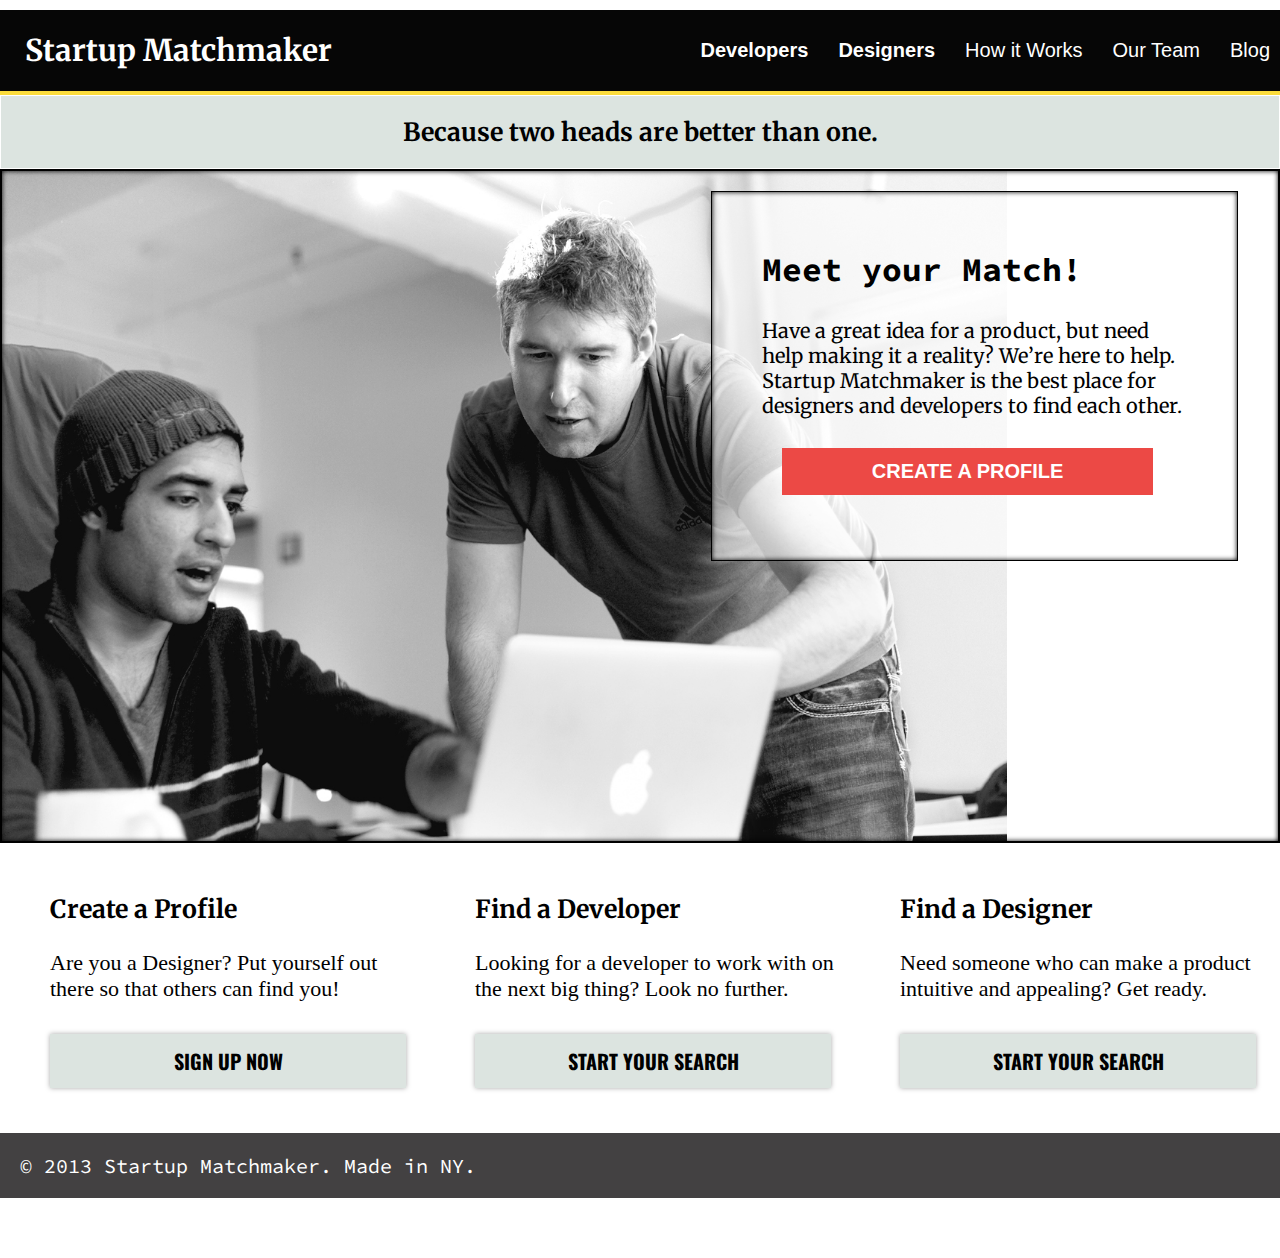
<file: index.html>
<!DOCTYPE html>
<html lang="en">
<head>
    <meta charset="utf-8">
    <meta http-equiv="X-UA-Compatible" content="IE=edge">
    <title>Startup Matchmaker</title> 
    <meta name="description" content="">
    <meta name="viewport" content="width=device-width, initial-scale=1">
    <link rel="shortcut icon" type="image/ico" href="images/favicon.ico" />
    <link href='https://fonts.googleapis.com/css?family=Source+Code+Pro:400,700' rel='stylesheet' type='text/css'>
    <link href='https://fonts.googleapis.com/css?family=Source+Code+Pro:400,700|Merriweather:400,700italic,700' rel='stylesheet' type='text/css'>
    <link href='https://fonts.googleapis.com/css?family=Source+Code+Pro:400,700|Merriweather:400,700italic,700|Oswald' rel='stylesheet' type='text/css'>

    <link rel="stylesheet" href="css/normalize.css">
    <link rel="stylesheet" href="css/main.css">
</head>
<body>
<div class="container">
  <header class="header clearfix">
    <h1><a href="#">Startup Matchmaker</a></h1>
    <nav class="nav">
      <ul>
        <li><strong><a href="developers.html">Developers</a></strong></li>
        <li><strong><a href="designers.html">Designers</a></strong></li>
        <li><a href="how.html">How it Works</a></li>
        <li><a href="team.html">Our Team</a></li>
        <li><a href="blog.html">Blog</a></li>
      </ul>
    </nav>
  </header>


<div class="container1">
  <p class="tagline">Because two heads are better than one.</p>
  <section class="banner">
    <div class="blurb">
      <h2>Meet your Match!</h2>
      <p>Have a great idea for a product, but need help making it a reality? We’re here to help. Startup Matchmaker is the best place for designers and developers to find each other.</p>
      <a class="button" href="#">Create a Profile</a>
    </div>
  </section>
</div>


<div class="container2 clearfix">
  <section class="info">
    <h3>Create a Profile</h3>
    <p>Are you a Designer? Put yourself out there so that others can find you!</p>
    <a class="button" href="">Sign up Now</a>
  </section>
  <section class="info">
    <h3>Find a Developer</h3>
    <p>Looking for a developer to work with on the next big thing? Look no further.</p>
    <a class="button" href="developers.html">Start Your Search</a>
  </section>
  <section class="info">
    <h3>Find a Designer</h3>
    <p>Need someone who can make a product intuitive and appealing? Get ready.</p>
    <a class="button" href="designers.html">Start Your Search</a>
  </section>
</div>
 
 
<footer class="footer">
  <p>&copy; 2013 Startup Matchmaker. Made in NY.</p>
</footer>

</div>
</body>
</html>
</file>
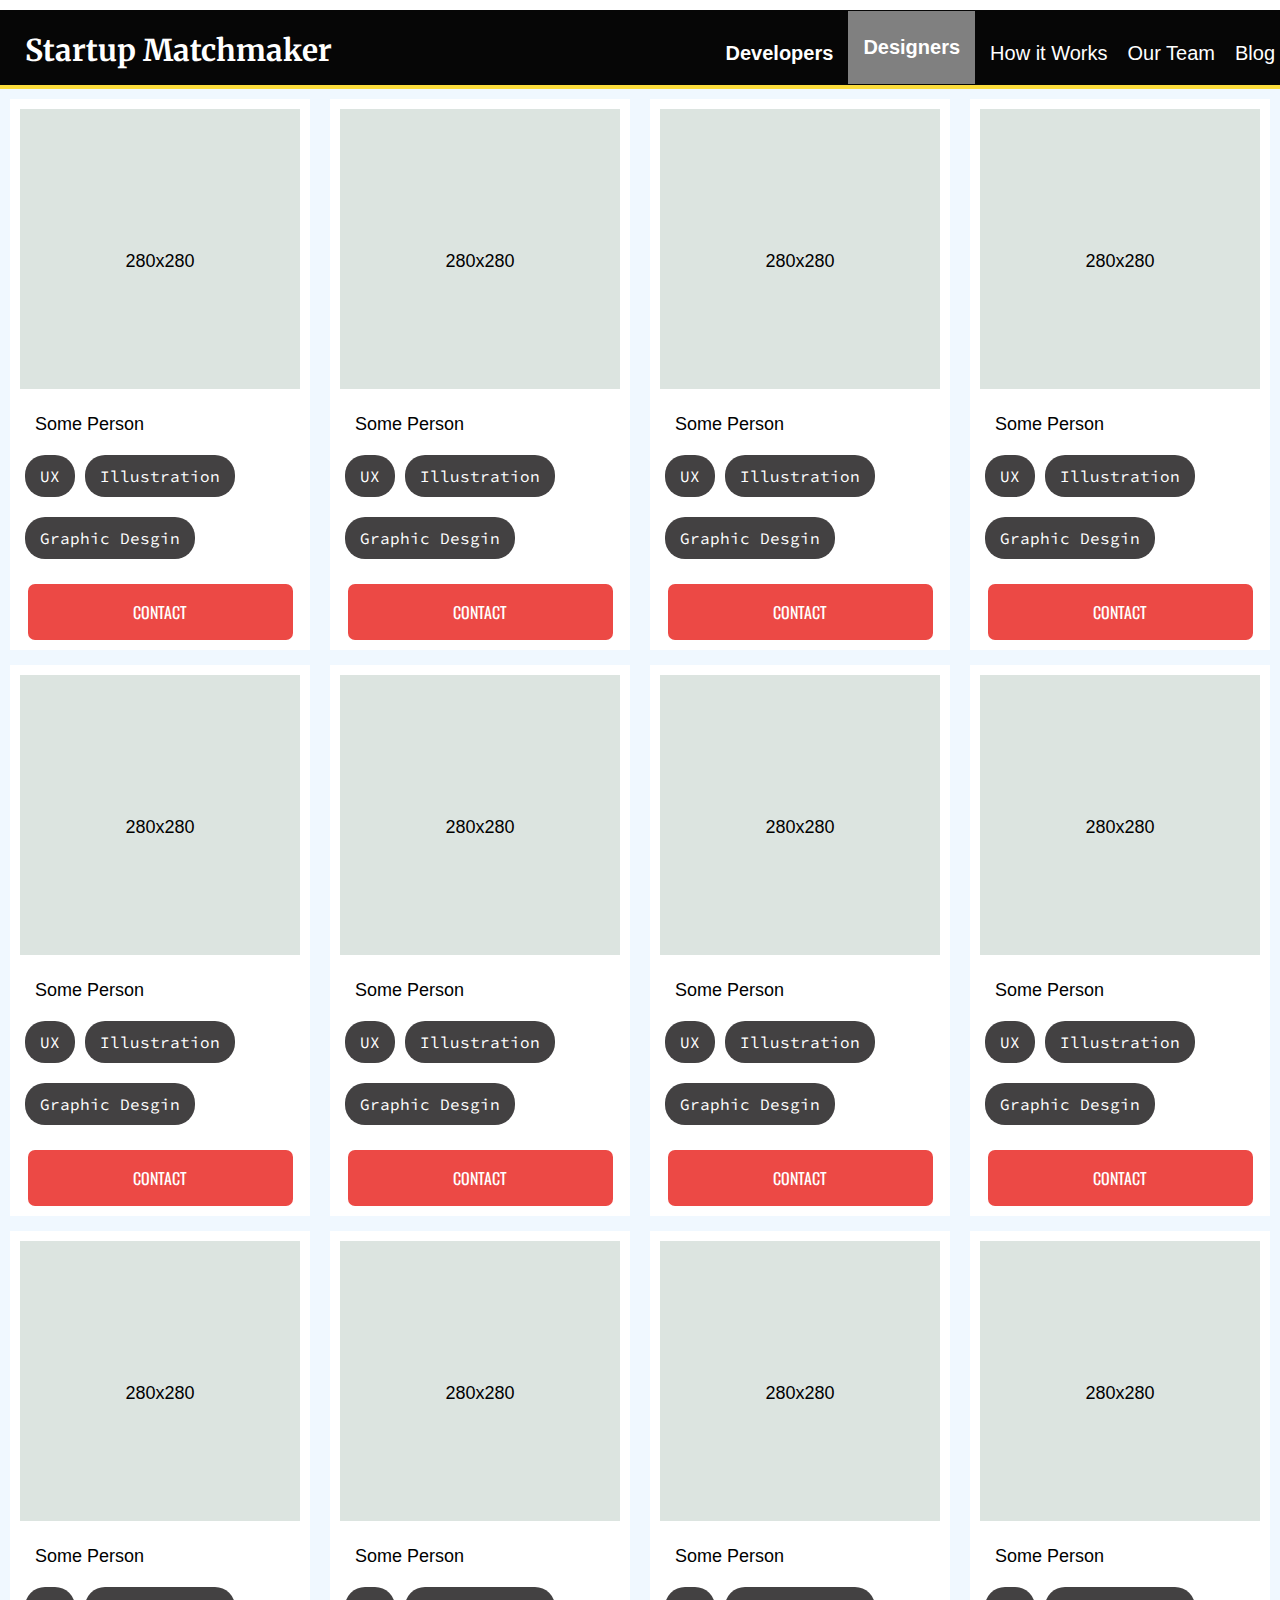
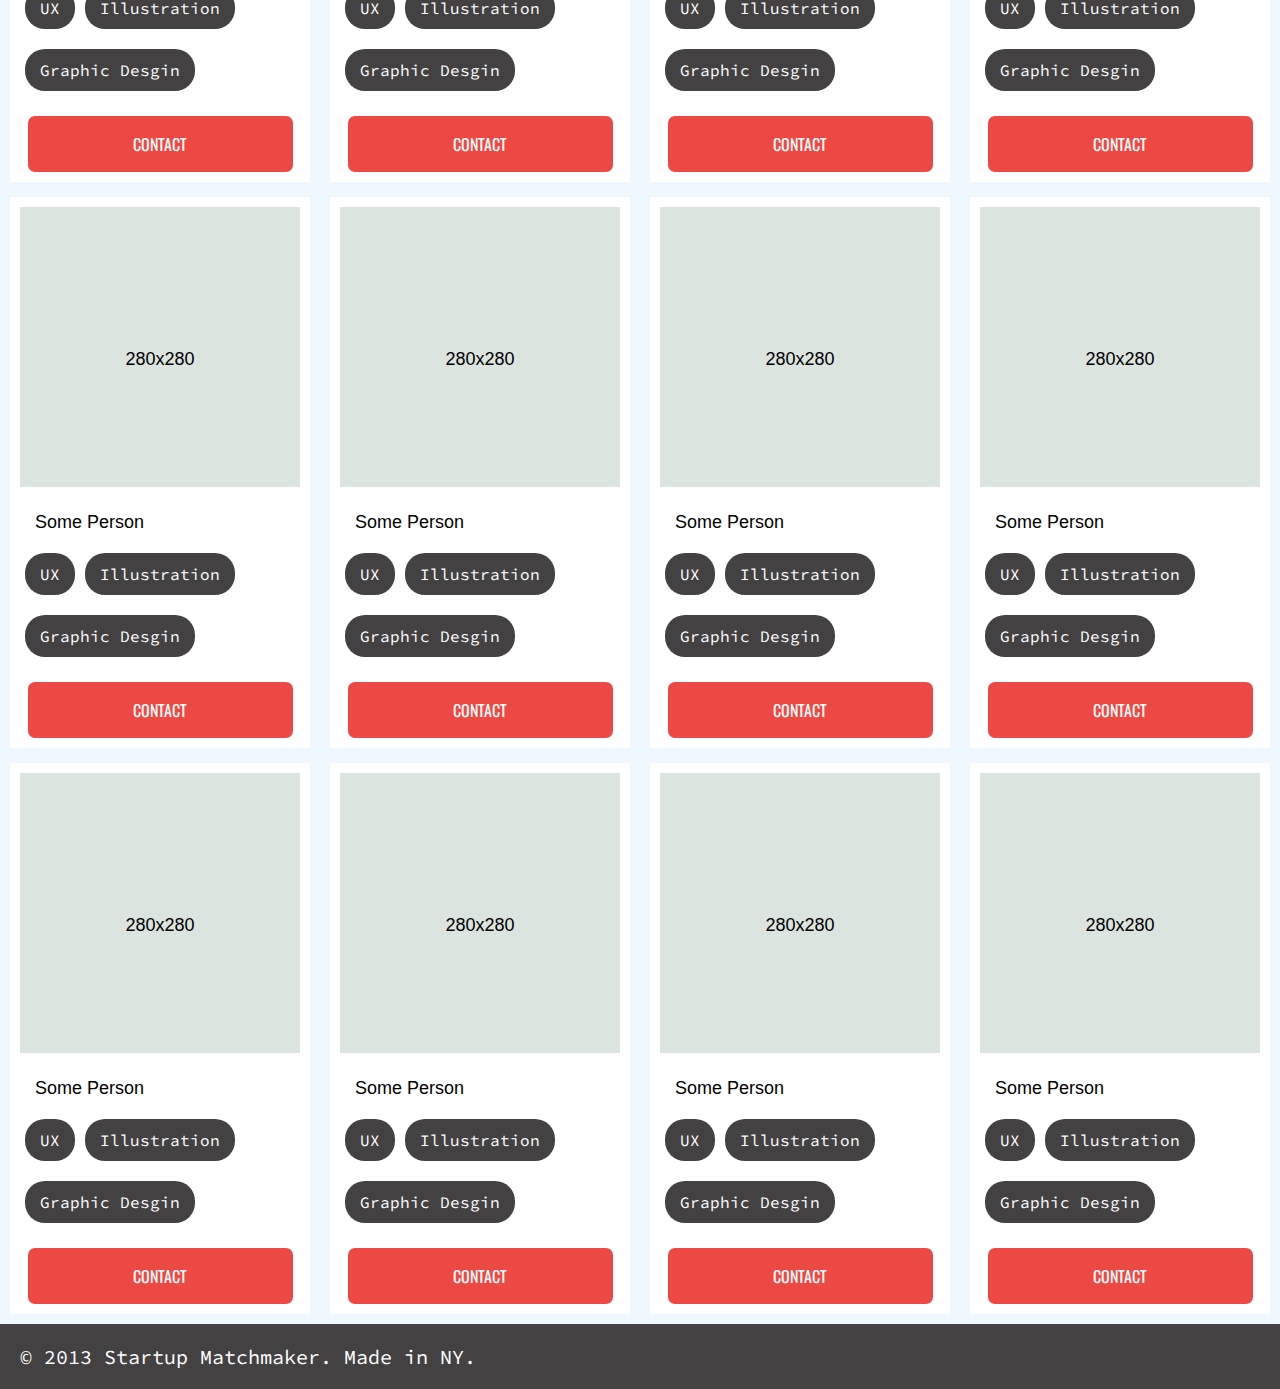
<file: designers.html>
<!DOCTYPE html>
<html lang="en">
<head>
	<meta charset="UTF-8">
	<title>Designers</title>
	 <meta name="description" content="">
    <meta name="viewport" content="width=device-width, initial-scale=1">
    <link rel="shortcut icon" type="image/ico" href="images/favicon.ico" />
    <link href='https://fonts.googleapis.com/css?family=Source+Code+Pro:400,700' rel='stylesheet' type='text/css'>
    <link href='https://fonts.googleapis.com/css?family=Source+Code+Pro:400,700|Merriweather:400,700italic,700' rel='stylesheet' type='text/css'>
    <link href='https://fonts.googleapis.com/css?family=Source+Code+Pro:400,700|Merriweather:400,700italic,700|Oswald' rel='stylesheet' type='text/css'>

	<link rel="stylesheet" href="css/designers.css">

</head>
<body>
	<div class="container clearfix">
		<header class="header clearfix">
			<h1><a href="#">Startup Matchmaker</a></h1>
			<nav class="nav clearfix">
			  	<ul>
			    	<li><strong><a  href="developers.html">Developers</a></strong></li>
			    	<li><strong><a class="selected"href="designers.html">Designers</a></strong></li>
			    	<li><a href="how.html">How it Works</a></li>
			    	<li><a href="team.html">Our Team</a></li>
			    	<li><a href="blog.html">Blog</a></li>
			  	</ul>
			</nav>
		</header>
		<div class="container1">
			<ul class="profiles">
				<li>
					<p class="profile">280x280</p>
					<div class="profile-info">
						<p>Some Person</p>
						<a class="button" href="">UX</a>
					    <a class="button" href="">Illustration</a>
					   <div> 
					   	<a class="button" href="">Graphic Desgin</a>
				   		</div>
				    </div>
				    <a class="button1" href="#">CONTACT</a>
				</li>
				
				<li>
					<p class="profile">280x280</p>
					<div class="profile-info">
						<p>Some Person</p>
						<a class="button" href="">UX</a>
					    <a class="button" href="">Illustration</a>
					  <div><a
					  	 class="button" href="">Graphic Desgin</a>
				   		</div>
				    </div>
				    <a class="button1" href="#">CONTACT</a>
				</li>
				<li>
					<p class="profile">280x280</p>
					<div class="profile-info">
						<p>Some Person</p>
						<a class="button" href="">UX</a>
					    <a class="button" href="">Illustration</a>
					    <div>
					    	<a class="button" href="">Graphic Desgin</a>
				   		</div>
				    </div>
				    <a class="button1" href="#">CONTACT</a>
				</li>
				<li>
					<p class="profile">280x280</p>
					<div class="profile-info">
						<p>Some Person</p>
						<a class="button" href="">UX</a>
					    <a class="button" href="">Illustration</a>
					    <div>
					    	<a class="button" href="">Graphic Desgin</a>
				   		</div>
				    </div>
				    <a class="button1" href="#">CONTACT</a>
				</li>
			</ul>	

			<ul class="profiles">
				<li>
					<p class="profile">280x280</p>
					<div class="profile-info">
						<p>Some Person</p>
						<a class="button" href="">UX</a>
					    <a class="button" href="">Illustration</a>
					   <div> 
					   	<a class="button" href="">Graphic Desgin</a>
				   		</div>
				    </div>
				    <a class="button1" href="#">CONTACT</a>
				</li>
				
				<li>
					<p class="profile">280x280</p>
					<div class="profile-info">
						<p>Some Person</p>
						<a class="button" href="">UX</a>
					    <a class="button clearfix" href="">Illustration</a>
					  <div><a
					  	 class="button" href="">Graphic Desgin</a>
				   		</div>
				    </div>
				    <a class="button1" href="#">CONTACT</a>
				</li>
				<li>
					<p class="profile">280x280</p>
					<div class="profile-info">
						<p>Some Person</p>
						<a class="button" href="">UX</a>
					    <a class="button" href="">Illustration</a>
					    <div>
					    	<a class="button" href="">Graphic Desgin</a>
				   		</div>
				    </div>
				    <a class="button1" href="#">CONTACT</a>
				</li>
				<li>
					<p class="profile">280x280</p>
					<div class="profile-info">
						<p>Some Person</p>
						<a class="button" href="">UX</a>
					    <a class="button" href="">Illustration</a>
					    <div>
					    	<a class="button" href="">Graphic Desgin</a>
				   		</div>
				    </div>
				    <a class="button1" href="#">CONTACT</a>
				</li>
			</ul>

			<ul class="profiles">
				<li>
					<p class="profile">280x280</p>
					<div class="profile-info">
						<p>Some Person</p>
						<a class="button" href="">UX</a>
					    <a class="button" href="">Illustration</a>
					   <div> 
					   	<a class="button" href="">Graphic Desgin</a>
				   		</div>
				    </div>
				    <a class="button1" href="#">CONTACT</a>
				</li>
				
				<li>
					<p class="profile">280x280</p>
					<div class="profile-info">
						<p>Some Person</p>
						<a class="button" href="">UX</a>
					    <a class="button clearfix" href="">Illustration</a>
					  <div><a
					  	 class="button" href="">Graphic Desgin</a>
				   		</div>
				    </div>
				    <a class="button1" href="#">CONTACT</a>
				</li>
				<li>
					<p class="profile">280x280</p>
					<div class="profile-info">
						<p>Some Person</p>
						<a class="button" href="">UX</a>
					    <a class="button" href="">Illustration</a>
					    <div>
					    	<a class="button" href="">Graphic Desgin</a>
				   		</div>
				    </div>
				    <a class="button1" href="#">CONTACT</a>
				</li>
				<li>
					<p class="profile">280x280</p>
					<div class="profile-info">
						<p>Some Person</p>
						<a class="button" href="">UX</a>
					    <a class="button" href="">Illustration</a>
					    <div>
					    	<a class="button" href="">Graphic Desgin</a>
				   		</div>
				    </div>
				    <a class="button1" href="#">CONTACT</a>
				</li>
			</ul>

			<ul class="profiles">
				<li>
					<p class="profile">280x280</p>
					<div class="profile-info">
						<p>Some Person</p>
						<a class="button" href="">UX</a>
					    <a class="button" href="">Illustration</a>
					   <div> 
					   	<a class="button" href="">Graphic Desgin</a>
				   		</div>
				    </div>
				    <a class="button1" href="#">CONTACT</a>
				</li>
				
				<li>
					<p class="profile">280x280</p>
					<div class="profile-info">
						<p>Some Person</p>
						<a class="button" href="">UX</a>
					    <a class="button clearfix" href="">Illustration</a>
					  <div><a
					  	 class="button" href="">Graphic Desgin</a>
				   		</div>
				    </div>
				    <a class="button1" href="#">CONTACT</a>
				</li>
				<li>
					<p class="profile">280x280</p>
					<div class="profile-info">
						<p>Some Person</p>
						<a class="button" href="">UX</a>
					    <a class="button" href="">Illustration</a>
					    <div>
					    	<a class="button" href="">Graphic Desgin</a>
				   		</div>
				    </div>
				    <a class="button1" href="#">CONTACT</a>
				</li>
				<li>
					<p class="profile">280x280</p>
					<div class="profile-info">
						<p>Some Person</p>
						<a class="button" href="">UX</a>
					    <a class="button" href="">Illustration</a>
					    <div>
					    	<a class="button" href="">Graphic Desgin</a>
				   		</div>
				    </div>
				    <a class="button1" href="#">CONTACT</a>
				</li>
			</ul>

			<ul class="profiles">
				<li>
					<p class="profile">280x280</p>
					<div class="profile-info">
						<p>Some Person</p>
						<a class="button" href="">UX</a>
					    <a class="button" href="">Illustration</a>
					   <div> 
					   	<a class="button" href="">Graphic Desgin</a>
				   		</div>
				    </div>
				    <a class="button1" href="#">CONTACT</a>
				</li>
				
				<li>
					<p class="profile">280x280</p>
					<div class="profile-info">
						<p>Some Person</p>
						<a class="button" href="">UX</a>
					    <a class="button clearfix" href="">Illustration</a>
						<div>
					  		<a class="button" href="">Graphic Desgin</a>
						</div>
				    </div>
				    <a class="button1" href="#">CONTACT</a>
				</li>
				<li>
					<p class="profile">280x280</p>
					<div class="profile-info">
						<p>Some Person</p>
						<a class="button" href="">UX</a>
					    <a class="button" href="">Illustration</a>
					    <div>
					    	<a class="button" href="">Graphic Desgin</a>
				   		</div>
				    </div>
				    <a class="button1" href="#">CONTACT</a>
				</li>
				<li>
					<p class="profile">280x280</p>
					<div class="profile-info">
						<p>Some Person</p>
						<a class="button" href="">UX</a>
					    <a class="button" href="">Illustration</a>
					    <div>
					    	<a class="button" href="">Graphic Desgin</a>
				   		</div>
				    </div>
				    <a class="button1" href="#">CONTACT</a>
				</li>
			</ul>
		</div>
	</div>
	<footer class="footer">
  		<p>&copy; 2013 Startup Matchmaker. Made in NY.</p>
	</footer>
</body>
</html>
</file>
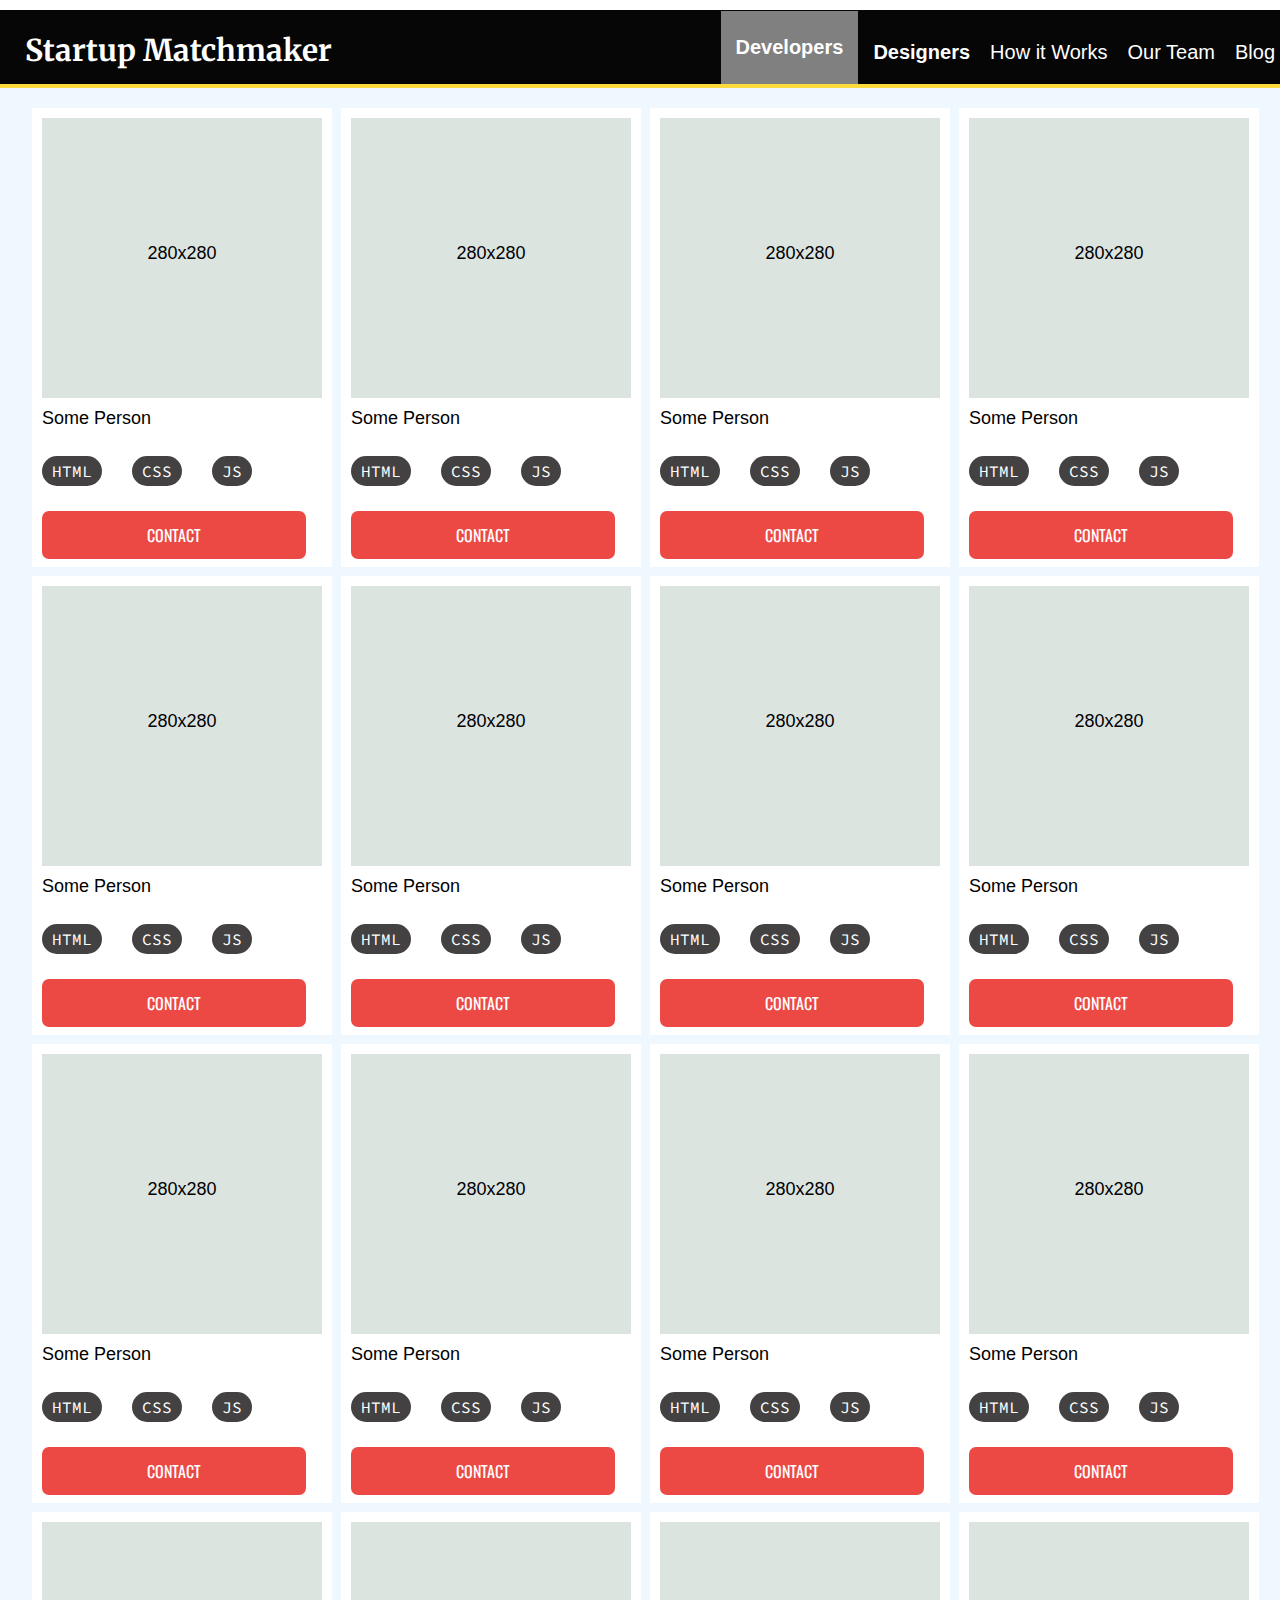
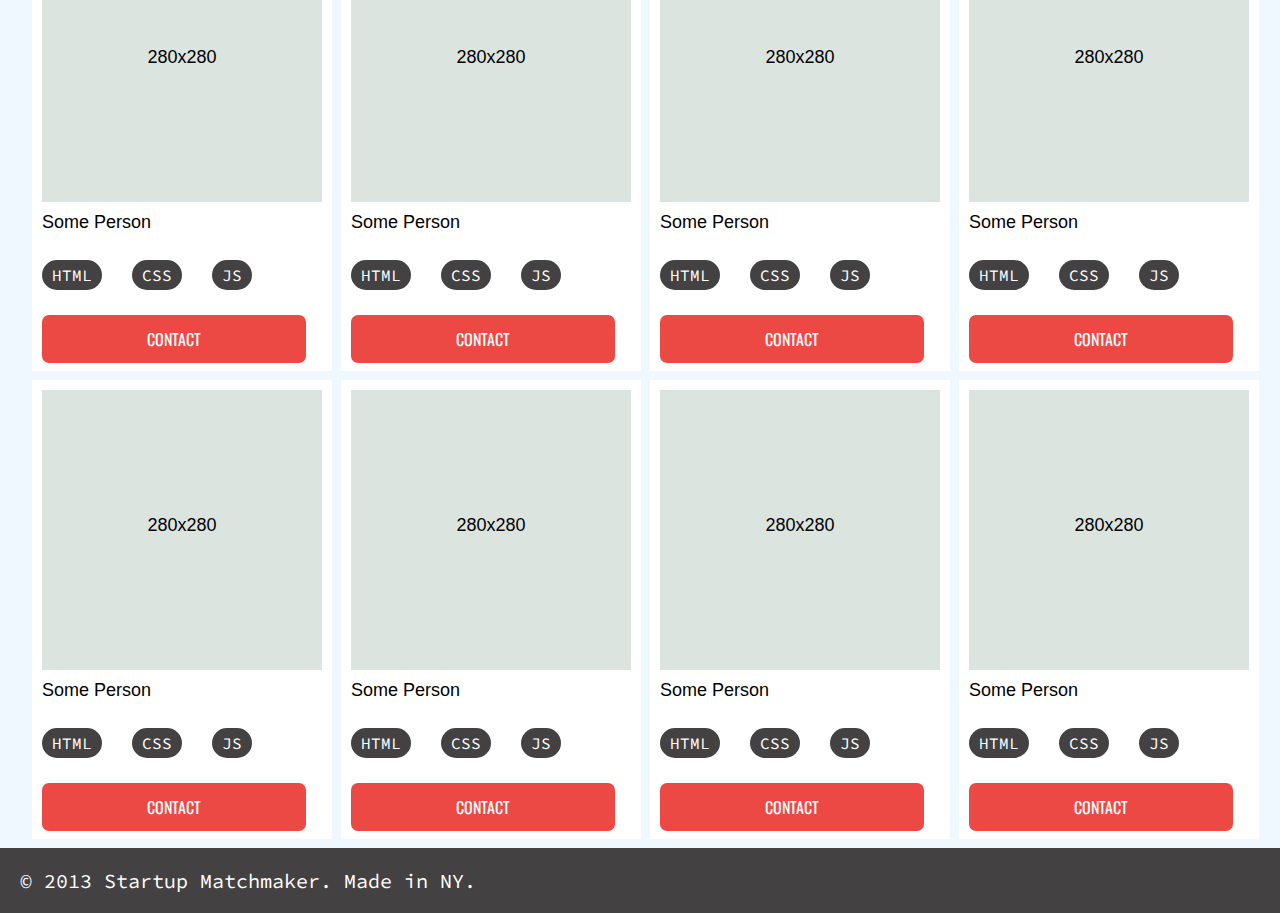
<file: developers.html>
<!DOCTYPE html>
<html lang="en">
<head>
	<meta charset="UTF-8">
	<title>Developers</title>
	 <meta name="description" content="">
    <meta name="viewport" content="width=device-width, initial-scale=1">
    <link rel="shortcut icon" type="image/ico" href="images/favicon.ico" />
    <link href='https://fonts.googleapis.com/css?family=Source+Code+Pro:400,700' rel='stylesheet' type='text/css'>
    <link href='https://fonts.googleapis.com/css?family=Source+Code+Pro:400,700|Merriweather:400,700italic,700' rel='stylesheet' type='text/css'>
    <link href='https://fonts.googleapis.com/css?family=Source+Code+Pro:400,700|Merriweather:400,700italic,700|Oswald' rel='stylesheet' type='text/css'>

	<link rel="stylesheet" href="css/developers.css">

</head>
<body>
	<div class="container clearfix">
	  <header class="header clearfix">
	    <h1><a href="#">Startup Matchmaker</a></h1>
	    <nav class="nav clearfix">
	      <ul>
	        <li><strong><a class="selected" href="developers.html">Developers</a></strong></li>
	        <li><strong><a href="designers.html">Designers</a></strong></li>
	        <li><a href="how.html">How it Works</a></li>
	        <li><a href="team.html">Our Team</a></li>
	        <li><a href="blog.html">Blog</a></li>
	      </ul>
	    </nav>
	  </header>

<div class="container1">
<ul class="profiles">
	<li>
		<p class="profile">280x280</p>
		<p>Some Person</p>
		<div>
			<a class="button" href="">HTML</a>
		    <a class="button" href="">CSS</a>
		    <a class="button" href="">JS</a>
	    </div>
	    <a class="button1" href="#">CONTACT</a>
	</li>
	
	<li>
		<p class="profile">280x280</p>
		<p>Some Person</p>
		<div>
			<a class="button" href="">HTML</a>
		    <a class="button" href="">CSS</a>
		    <a class="button" href="">JS</a>
	    </div>
	    <a class="button1" href="#">CONTACT</a>
	</li>
	<li>
		<p class="profile">280x280</p>
		<p>Some Person</p>
		<div>
			<a class="button" href="">HTML</a>
		    <a class="button" href="">CSS</a>
		    <a class="button" href="">JS</a>
	    </div>
	    <a class="button1" href="#">CONTACT</a>
	</li>
	<li>
		<p class="profile">280x280</p>
		<p>Some Person</p>
		<div>
			<a class="button" href="">HTML</a>
		    <a class="button" href="">CSS</a>
		    <a class="button" href="">JS</a>
	    </div>
	    <a class="button1" href="#">CONTACT</a>
	</li>
</ul>


<ul class="profiles">
	<li>
		<p class="profile">280x280</p>
		<p>Some Person</p>
		<div>
			<a class="button" href="">HTML</a>
		    <a class="button" href="">CSS</a>
		    <a class="button" href="">JS</a>
	    </div>
	    <a class="button1" href="#">CONTACT</a>
	</li>
	
	<li>
		<p class="profile">280x280</p>
		<p>Some Person</p>
		<div>
			<a class="button" href="">HTML</a>
		    <a class="button" href="">CSS</a>
		    <a class="button" href="">JS</a>
	    </div>
	    <a class="button1" href="#">CONTACT</a>
	</li>
	<li>
		<p class="profile">280x280</p>
		<p>Some Person</p>
		<div>
			<a class="button" href="">HTML</a>
		    <a class="button" href="">CSS</a>
		    <a class="button" href="">JS</a>
	    </div>
	    <a class="button1" href="#">CONTACT</a>
	</li>
	<li>
		<p class="profile">280x280</p>
		<p>Some Person</p>
		<div>
			<a class="button" href="">HTML</a>
		    <a class="button" href="">CSS</a>
		    <a class="button" href="">JS</a>
	    </div>
	    <a class="button1" href="#">CONTACT</a>
	</li>
</ul>

<ul class="profiles">
	<li>
		<p class="profile">280x280</p>
		<p>Some Person</p>
		<div>
			<a class="button" href="">HTML</a>
		    <a class="button" href="">CSS</a>
		    <a class="button" href="">JS</a>
	    </div>
	    <a class="button1" href="#">CONTACT</a>
	</li>
	
	<li>
		<p class="profile">280x280</p>
		<p>Some Person</p>
		<div>
			<a class="button" href="">HTML</a>
		    <a class="button" href="">CSS</a>
		    <a class="button" href="">JS</a>
	    </div>
	    <a class="button1" href="#">CONTACT</a>
	</li>
	<li>
		<p class="profile">280x280</p>
		<p>Some Person</p>
		<div>
			<a class="button" href="">HTML</a>
		    <a class="button" href="">CSS</a>
		    <a class="button" href="">JS</a>
	    </div>
	    <a class="button1" href="#">CONTACT</a>
	</li>
	<li>
		<p class="profile">280x280</p>
		<p>Some Person</p>
		<div>
			<a class="button" href="">HTML</a>
		    <a class="button" href="">CSS</a>
		    <a class="button" href="">JS</a>
	    </div>
	    <a class="button1" href="#">CONTACT</a>
	</li>
</ul>

<ul class="profiles">
	<li>
		<p class="profile">280x280</p>
		<p>Some Person</p>
		<div>
			<a class="button" href="">HTML</a>
		    <a class="button" href="">CSS</a>
		    <a class="button" href="">JS</a>
	    </div>
	    <a class="button1" href="#">CONTACT</a>
	</li>
	
	<li>
		<p class="profile">280x280</p>
		<p>Some Person</p>
		<div>
			<a class="button" href="">HTML</a>
		    <a class="button" href="">CSS</a>
		    <a class="button" href="">JS</a>
	    </div>
	    <a class="button1" href="#">CONTACT</a>
	</li>
	<li>
		<p class="profile">280x280</p>
		<p>Some Person</p>
		<div>
			<a class="button" href="">HTML</a>
		    <a class="button" href="">CSS</a>
		    <a class="button" href="">JS</a>
	    </div>
	    <a class="button1" href="#">CONTACT</a>
	</li>
	<li>
		<p class="profile">280x280</p>
		<p>Some Person</p>
		<div>
			<a class="button" href="">HTML</a>
		    <a class="button" href="">CSS</a>
		    <a class="button" href="">JS</a>
	    </div>
	    <a class="button1" href="#">CONTACT</a>
	</li>
</ul>

<ul class="profiles">
	<li>
		<p class="profile">280x280</p>
		<p>Some Person</p>
		<div>
			<a class="button" href="">HTML</a>
		    <a class="button" href="">CSS</a>
		    <a class="button" href="">JS</a>
	    </div>
	    <a class="button1" href="#">CONTACT</a>
	</li>
	
	<li>
		<p class="profile">280x280</p>
		<p>Some Person</p>
		<div>
			<a class="button" href="">HTML</a>
		    <a class="button" href="">CSS</a>
		    <a class="button" href="">JS</a>
	    </div>
	    <a class="button1" href="#">CONTACT</a>
	</li>
	<li>
		<p class="profile">280x280</p>
		<p>Some Person</p>
		<div>
			<a class="button" href="">HTML</a>
		    <a class="button" href="">CSS</a>
		    <a class="button" href="">JS</a>
	    </div>
	    <a class="button1" href="#">CONTACT</a>
	</li>
	<li>
		<p class="profile">280x280</p>
		<p>Some Person</p>
		<div>
			<a class="button" href="">HTML</a>
		    <a class="button" href="">CSS</a>
		    <a class="button" href="">JS</a>
	    </div>
	    <a class="button1" href="#">CONTACT</a>
	</li>
</ul>
</div>
</div>

<footer class="footer">
  <p>&copy; 2013 Startup Matchmaker. Made in NY.</p>
</footer>

</body>
</html>
</file>
<file: css/main.css>
/* ==========================================================================
   Global Overrides
  ========================================================================== */
* {
  box-sizing: border-box; margin: 0 auto; padding: o auto; 
}

.clearfix:after {
  display: table;
  clear: both;
  content: "";
}

body{
 font-family:'Source Code Pro', 'Merriweather','Oswald', sans-serif;
}


/*main styles*/

.container {
 max-width: 1280px; 
 margin: 10px auto 60px; 
 }

.container .header {
  background-color:#060606; 
  text-align: center; 
  border-bottom: 4px solid #FBDC3C; 
}

.container .header h1 {
  float: left;
}

.container .header h1 a { 
  font-size: 30px; 
  color: white; 
  padding: 0 0 0 25px;
  text-decoration: none; 
  float: left;
  display: inline-block;
  font-family: merriweather;
}

.container .header .nav a:hover {
  color: #EC4945;
}

.container .header .nav { 
  float: right;
}

.container .header .nav ul li a { 
  float: right; 
  color: white; 
  text-decoration: none; 
  padding:0px 10px; 
  font-size: 20px;
  font-family: sans-serif;
} 
.container .header .nav ul li {
  display: inline-block;
  margin-top: 13px;
}

/*1st container*/

.container1 .tagline { 
  font-size: 25px;
  color: black;
  text-align: center;
  font-family: merriweather;
  font-weight: bold;
  background-color: #DCE4E0;
  padding: 20px;
  margin: 1px;
}
.container1 .banner {
  border: 2px solid black;
  background-image: url(../images/coworking.jpg);
  overflow: hidden;
  box-shadow: inset 0 0 5px;
  padding: 150px 50px 150px 0;
}


.container1 .blurb {
 float: right; 
 width: 43%;
 border: 1px solid black;
 background-position: right;
 padding: 30px 50px;
 background-color: rgba(255,255,255,0.6); /*rgba use for transparent(shadow)*/
 box-shadow: inset 0 0 5px;
 font-size: 25px;
}

.container1 .blurb a:hover {
 color: black ;
}

.container1 .blurb p {
  font-size: 20px;
  font-family: merriweather;
}

.container1 .blurb a {
  font-size: 20px;
}

.container1 .blurb .button {
  background-color: #EC4945;
  text-align: center;
  color: white;
  text-decoration: none;
  padding: 12px 90px;
  margin-left: 20px;
  text-transform: uppercase;
  font-weight: bold;
  display: inline-block;
  margin-top: 10px;
  font-family: sans-serif;
}

/*2nd container*/

.container2 .info {
  float: left;
  width: 400px;
  margin: 25px 25px 25px 0;
  border-right: 1px solid gray;
  padding-right: 25px;
}

.container2 .info h3 {
  font-size: 25px;
  font-family: merriweather;
}

.container2 .info p {
   font-size: 22px;
   font-family: sans-pro;
}

.container2 .info .button {
  text-decoration: none;
  background-color:#DCE4E0;
  text-align: center;
  color: black;
  padding: 12px 65px;
  font-size: 20px;
  font-family: oswald;
  text-transform: uppercase;
  font-weight: bold;
  display: inline-block;
  margin-top: 10px;
  width: 356px;
  box-shadow: darkgrey 0 0 5px;
}

.container2 .info:last-child {  
 border-right: none;               /*psuedo class use for last child's border is none.*/
}

/*footer*/

 .footer p {
  margin-top: 20px;
  background-color: #434142;
  color: white;
  padding: 20px;
  font-size: 20px;
}

@media screen and (min-width: 30em) {
    .container1 .banner { background-size: contain; background-repeat: no-repeat; width: 100%;    }
    .container1 .blurb { width: 100%; position: relative; left: 10px; bottom:130px; height: 370px; font-size: 22px;}
    .container2 .info { position: relative; left: 50px; border-right: none; }
}

@media screen and (min-width: 48em) {
    .container1 .blurb { width: 100%; background-size: contain; background-repeat: no-repeat; width: 100%; }
}
@media screen and (min-width: 67em) {
    .container1 .blurb { width: 43%; float: right; }
}
@media screen and (min-width: 79em) {
    .container1 .blurb { width: 43%; float: right;  }
}






















/* ==========================================================================
   Author's custom styles
  ========================================================================== */

/* 
    SITE COLORS:

    White - #ffffff
    Light Grey -
    Dark Grey -
    Grey/Black(text color) -
    Yellow -
    Red -
*/


/* Global
   ================================================================ */


/* Layout
   ================================================================ */


/* Headings
   ================================================================ */



/* Text Styles
   ================================================================ */



/* Header
   ================================================================ */



/* Footer
   ================================================================ */



/* Navigation
   ================================================================ */



/* Buttons
   ================================================================ */
</file>
<file: css/designers.css>
/*global styles*/

* { 
    box-sizing: border-box; 
    margin: 0 auto; 
    padding: 0 auto; 
    list-style-type: none 
  }

.clearfix:after {
  display: table;
  clear: both;
  content: "";
}

body{ font-family:'Source Code Pro', 'Merriweather','Oswald', sans-serif; }


/*main styles*/

.container {
   max-width: 1280px; 
   margin: 10px auto 0; 
   background-color: #f0f8ff;
 }

.container .header {
  background-color:#060606; 
  text-align: center; 
  border-bottom: 4px solid #FBDC3C; 
  padding-top: 1px;
}

.container .header h1 {
  float: left;
}

.container .header h1 a { 
  font-size: 30px; 
  color: white; 
  padding: 20px 0 0 25px;
  text-decoration: none; 
  float: left;
  display: inline-block;
  font-family: merriweather;
}

.container .header .nav a:hover {
  color: #EC4945;
}

.container .header .nav { 
  float: right;
}

.container .header .nav ul li a { 
  float: right; 
  color: white; 
  text-decoration: none; 
  padding:0px 5px; 
  font-size: 20px;
  font-family: sans-serif;
  margin-bottom: 16px;
}  

.container .header .nav ul li {
  display: inline-block;
}

.container .nav .selected:link {
  background-color: grey;
  padding: 25px 15px;
  margin-bottom:-3px;
}

.container1 ul li {
  display: inline-block;

}
.container1 .profiles {
   margin: 5px 0;
   padding: 0;
   text-align: center;
}

.container1 .profiles li{
  background-color: white;
  margin: 5px 5px;
}

.container1 .profile {
  background-color: #DCE4E0;
  width: 280px;
  height: 280px;
  line-height: 295px;
  margin:10px;
  padding: 5px;
}

.container1 .profile-info { 
  margin: 10px; 
  padding: 5px;
  text-align: left;
}

.container1 p{
  margin: 10px;
  font-size: 18px;
  font-family: sans-serif;
  padding-right: 140px;
}

.container1 ul li a {
  background-color: #434142;
  border-radius: 20px;
  color: white;
  text-decoration: none;
  padding: 5px 15px; 
  line-height: 2;
  margin: 10px 0;
  display: inline-block;
}

.container1 .profiles li .button1 {
  background-color: #EC4945;
  width: 265px;
  margin: 0 0 10px 0;
  padding: 12px 0;
  border-radius: 7px;
  font-family: oswald;
}

.footer p {
  background-color: #434142;
  color: white;
  padding: 20px;
  font-size: 20px;
  width: 1280px;
}
</file>
<file: css/developers.css>
/*global styles*/

* {
  box-sizing: border-box; margin: 0 auto; padding: o auto; list-style-type: none;
}

.clearfix:after {
  display: table;
  clear: both;
  content: "";
}

body{
 font-family:'Source Code Pro', 'Merriweather','Oswald', sans-serif;
}


/*main styles*/

.container {
 max-width: 1285px; 
 margin: 10px auto 0; 
 background-color: #f0f8ff;
 }

.container .header {
  background-color:#060606; 
  text-align: center; 
  border-bottom: 4px solid #FBDC3C; 
  padding-top: 1px;
}

.container .header h1 {
  float: left;
}

.container .header h1 a { 
  font-size: 30px; 
  color: white; 
  padding: 20px 0 0 25px;
  text-decoration: none; 
  float: left;
  display: inline-block;
  font-family: merriweather;
}

.container .header .nav a:hover {
  color: #EC4945;
}

.container .header .nav { 
  float: right;
}

.container .header .nav ul li a { 
  float: right; 
  color: white; 
  text-decoration: none; 
  padding:0px 5px; 
  font-size: 20px;
  font-family: sans-serif;
  margin-bottom: 16px;
}  

.container .header .nav ul li {
  display: inline-block;
 
}

.container .nav .selected:link {
  background-color: grey;
  padding: 25px 15px;
  margin-bottom:-4px;
}

.container1 ul li {
  float: left;

}
.container1 .profiles {
   margin: 0 5px 20px -8px;
}

.container1 .profiles li{
  background-color: white;
  margin-right: 9px; 
  margin-bottom:9px;
}
.container1 .profile {
  background-color: #DCE4E0;
  width: 280px;
  height: 280px;
  line-height: 270px;
  margin:10px;
  text-align: center;
}

.container1 p{
  margin: 10px;
  font-size: 18px;
  font-family: sans-serif;

}

.container1 ul li a {
  background-color: #434142;
  width: 100px;
  border-radius: 20px;
  color: white;
  text-decoration: none;
  padding: 5px 10px;
  line-height: 4;
  margin: 10px;
  display: inline;
}

.container1 .profiles li .button1 {
  background-color: #EC4945;
  padding: 12px 105px;
  margin: 10px;
  border-radius: 7px;
  font-family: oswald;
}

.footer p {
  background-color: #434142;
  color: white;
  padding: 20px;
  font-size: 20px;
  width: 1285px;
}
</file>
